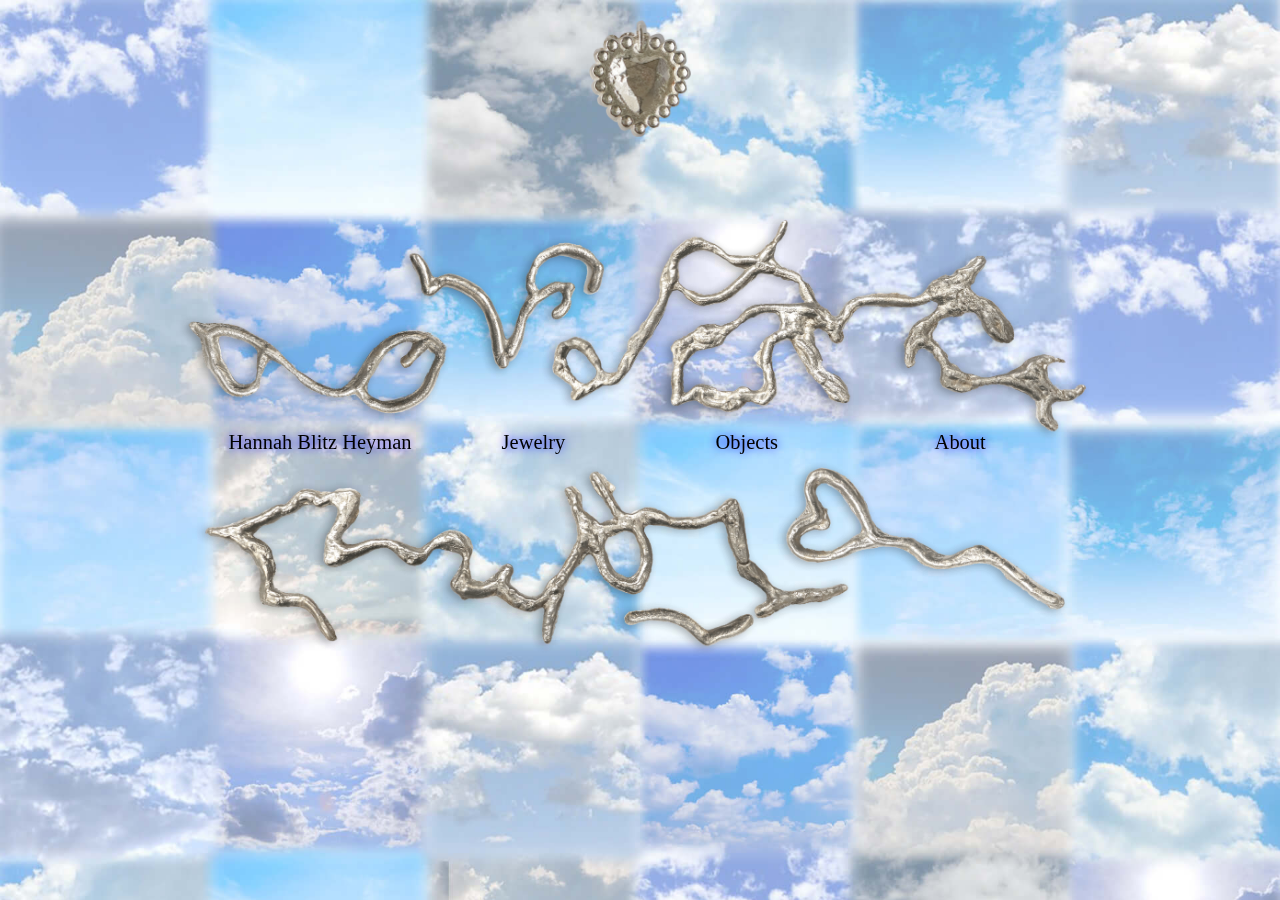
<file: index.html>
<!DOCTYPE html>
<html lang="en">
<head>
  <title>Hannah Blitz Heyman</title>
  <meta charset="utf-8">
  <meta http-equiv="X-UA-Compatible" content="IE=edge">
  <meta name="viewport" content="width=device-width, initial-scale=1">

  <!-- import the webpage's stylesheet -->
  <link rel="stylesheet" href="css/reset.css">
  <link rel="stylesheet" href="css/style.css">

  <link rel="icon" href="assets/favicon/favicon-16x16.png" type="image/png" sizes="16x16">

  <!-- import the webpage's javascript file -->
    <!-- <script src="js/jquery-3.3.1.min.js" defer></script>
      <script src="js/script.js" defer></script> -->
    </head>  

    <body>
      <div class="sky-background sky-background-medium"><img src="assets/bg/himmel.jpg"><img src="assets/bg/himmel.jpg"></div>
      <div class="sky-background sky-background-big"><img src="assets/bg/Himmel webb 8 rutor.jpg"><img src="assets/bg/Himmel webb 8 rutor.jpg"></div>
      <div class="sky-background sky-background-small"><img src="assets/bg/Himmel mobil.jpeg"><img src="assets/bg/Himmel mobil.jpeg"></div>

      <div id="small-heart">
          <img  src="assets/heart.png" id="mobile-heart">
          <a href="index.html"><img src="assets/heart.png" id="desktop-heart"></a>
      </div>

      <div id="mobile-menu-parent-startpage">
        <div id="mobile-menu-parent">
          <img src="assets/bg/Himmel mobil.jpeg" loading="lazy" src="assets/bg/Himmel mobil.jpeg">
            <div id="mobile-menu">
              <a href="index.html">Hannah Blitz Heyman<br></a>
              <a href="jewelry.html">Jewelry</a>
              <a href="objects.html">Objects</a>
              <a href="about.html">About</a>
            </div>
          </div>
        </div>

      <div id="startpage-container">
        <div class="menu">
          <div class="grid-item"></div>
          <div class="grid-item"><a href="index.html">Hannah Blitz Heyman</a></div>
          <div class="grid-item"><a href="jewelry.html">Jewelry</a></div>
          <div class="grid-item"><a href="objects.html">Objects</a></div>
          <div class="grid-item"><a href="about.html">About</a></div>
          <div class="grid-item"></div>
        </div>

        <div id="ornament"><img src="assets/ornament.png"></div>

      </div>


    </body>

    </html>
</file>
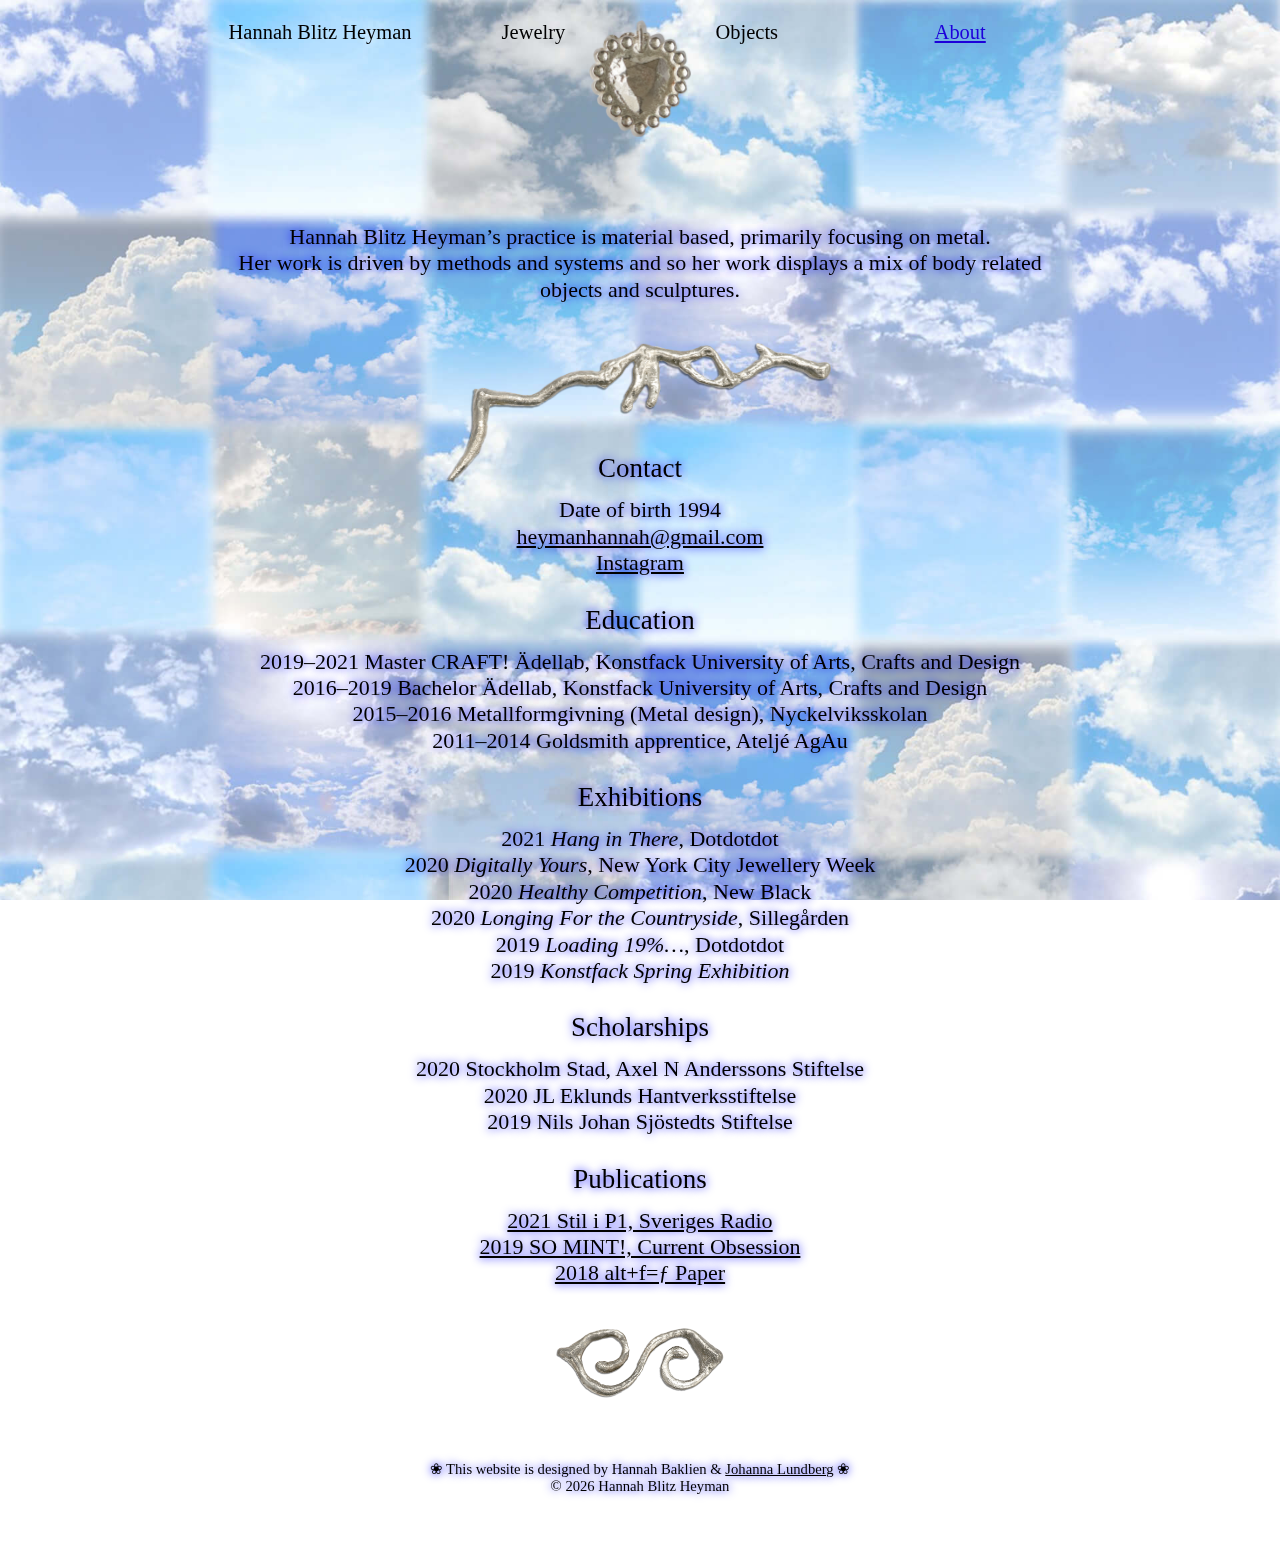
<file: about.html>
<!DOCTYPE html>
<html lang="en">
  <head>
    <title>Hannah Blitz Heyman</title>
    <meta charset="utf-8">
    <meta http-equiv="X-UA-Compatible" content="IE=edge">
    <meta name="viewport" content="width=device-width, initial-scale=1">
    <meta name="keywords" content="Jewelry, Hannah, Blitz-Heyman, Blitz, Heyman, Artist, Stockholm, Konstfack">
    <!-- import the webpage's stylesheet -->
    <link rel="stylesheet" href="css/reset.css">
    <link rel="stylesheet" href="css/style.css">
    
    <!-- import the webpage's javascript file -->
    <script src="js/slider.js"></script> 
    <!-- <script src="js/jquery-3.3.1.min.js" defer></script> -->
    <!-- <script src="js/script.js" defer></script> -->
  </head>  


  <body>
    <div class="sky-background sky-background-medium"><img src="assets/bg/himmel.jpg"><img src="assets/bg/himmel.jpg"></div>
     <div class="sky-background sky-background-big"><img src="assets/bg/Himmel webb 8 rutor.jpg"><img src="assets/bg/Himmel webb 8 rutor.jpg"></div>
      <div class="sky-background sky-background-small"><img src="assets/bg/Himmel mobil.jpeg"><img src="assets/bg/Himmel mobil.jpeg"></div>

    <div class="menu">
        <div class="grid-item"></div>
        <div class="grid-item"><a href="index.html">Hannah Blitz Heyman<br></a></div>
        <div class="grid-item"><a href="jewelry.html">Jewelry</a></div>
        <div class="grid-item"><a href="objects.html">Objects</a></div>
        <div class="grid-item"><a href="about.html" class="active">About</a></div>
        <div class="grid-item"></div>
      </div>

      <div id="small-heart">
          <img onclick="mobileMenu()" src="assets/heart.png" id="mobile-heart">
          <a href="index.html"><img src="assets/heart.png" id="desktop-heart"></a>
      </div>

      <div id="mobile-menu-parent">
        <img src="assets/bg/Himmel mobil.jpeg" loading="lazy" src="assets/bg/Himmel mobil.jpeg">
          <div id="mobile-menu">
            <a href="index.html">Hannah Blitz Heyman<br></a>
            <a href="jewelry.html">Jewelry</a>
            <a href="objects.html">Objects</a>
            <a href="about.html">About</a>
          </div>
        </div>

      <div id="text-container">
        <p id="intro"><span class="no-break">Hannah Blitz Heyman’s practice is material based, primarily focusing on metal. <br class="mobile-break-none">
        Her work is driven by methods and systems and so her work displays a mix of body related objects and sculptures. </p>
        <img id="ornament-1" src="assets/ornament/Figur 18-drop shadow.png">
        <h2>Contact</h2>
        <p>Date of birth 1994<br>
        <a href="mailto:heymanhannah@gmail.com">heymanhannah@gmail.com</a><br>
        <a href="https://www.instagram.com/blitzheyman/" target="_blank">Instagram</a>
        </p> 
        <h2>Education</h2>
        <p>2019–2021 Master CRAFT! Ädellab, Konstfack University of Arts, Crafts and Design<br>
        2016–2019 Bachelor Ädellab, Konstfack University of Arts, Crafts and Design<br>
        2015–2016 Metallformgivning (Metal design), Nyckelviksskolan<br>
        2011–2014 Goldsmith apprentice, Ateljé AgAu</p>
        <h2>Exhibitions</h2>
        <p>2021 <i>Hang in There</i>, Dotdotdot<br>
        2020 <i>Digitally Yours</i>, New York City Jewellery Week<br>
        2020 <i>Healthy Competition</i>, New Black<br>
        2020 <i>Longing For the Countryside</i>, Sillegården<br>
        2019 <i>Loading 19%…</i>, Dotdotdot<br>
        2019 <i>Konstfack Spring Exhibition</i></p>
        <h2>Scholarships</h2>
        <p>2020 Stockholm Stad, Axel N Anderssons Stiftelse<br>
        2020 JL Eklunds Hantverksstiftelse<br>
        2019 Nils Johan Sjöstedts Stiftelse</p>
        <h2>Publications</h2>
        <p><a href="https://sverigesradio.se/avsnitt/1633740" target="_blank">2021 Stil i P1, Sveriges Radio</a><br>
        <a href="https://www.current-obsession.com/so-mint-when-you-believe-faking-it-by-hannah-blitz-heyman/" target="_blank">2019 SO MINT!, Current Obsession</a><br>
        <a href="www.altfpaper.com/" target="_blank">2018 alt+f=ƒ Paper</a></p>
        <img id="ornament-2" src="assets/ornament/Figur 9-drop shadow.png">
        
        <p id="footer-text">
          ❀ This website is designed by Hannah Baklien & <a href="https://www.johannalundberg.nu">Johanna Lundberg</a> ❀ <br>
          &copy; <script type="text/javascript">document.write(new Date().getFullYear());</script> Hannah Blitz Heyman
        </p>
      </div>

    
  </body>

  <script type="text/javascript">
        function mobileMenu() {
          var x = document.getElementById("mobile-menu-parent");
          if (x.style.visibility === "visible") {
            x.style.visibility = "hidden";
          } else {
            x.style.visibility = "visible";
          }
        }

    </script>
</html>
</file>
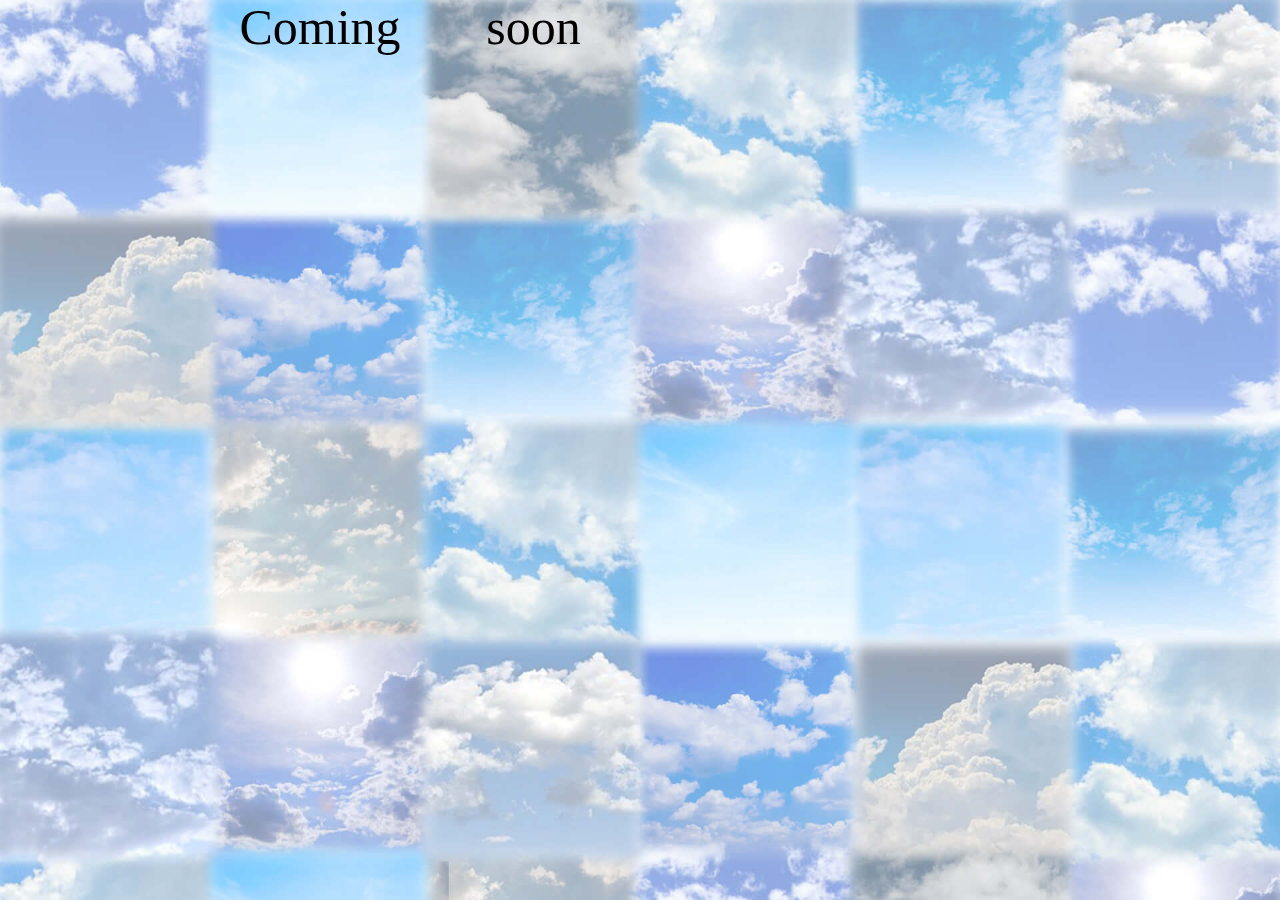
<file: comingsoon.html>
<!DOCTYPE html>
<html lang="en">
  <head>
    <title>Hannah Blitz Heyman</title>
    <meta charset="utf-8">
    <meta http-equiv="X-UA-Compatible" content="IE=edge">
    <meta name="viewport" content="width=device-width, initial-scale=1">
    
    <!-- import the webpage's stylesheet -->
    <link rel="stylesheet" href="css/reset.css">
    <link rel="stylesheet" href="css/style.css">

    <link rel="icon" href="assets/favicon/favicon-16x16.png" type="image/png" sizes="16x16">
    
    <!-- import the webpage's javascript file -->
    <!-- <script src="js/jquery-3.3.1.min.js" defer></script>
    <script src="js/script.js" defer></script> -->
  </head>  

  <body>
    <div class="sky-background sky-background-medium"><img src="assets/bg/himmel.jpg"><img src="assets/bg/himmel.jpg"></div>
     <div class="sky-background sky-background-big"><img src="assets/bg/Himmel webb 8 rutor.jpg"><img src="assets/bg/Himmel webb 8 rutor.jpg"></div>
      <div class="sky-background sky-background-small"><img src="assets/bg/Himmel mobil.jpeg"><img src="assets/bg/Himmel mobil.jpeg"></div>

    <div class="menu">
        <div class="grid-item"></div>
        <div class="grid-item"><p>Coming </p></div>
        <div class="grid-item"><p>soon</p></div>
      </div>


    
  </body>
</html>
</file>
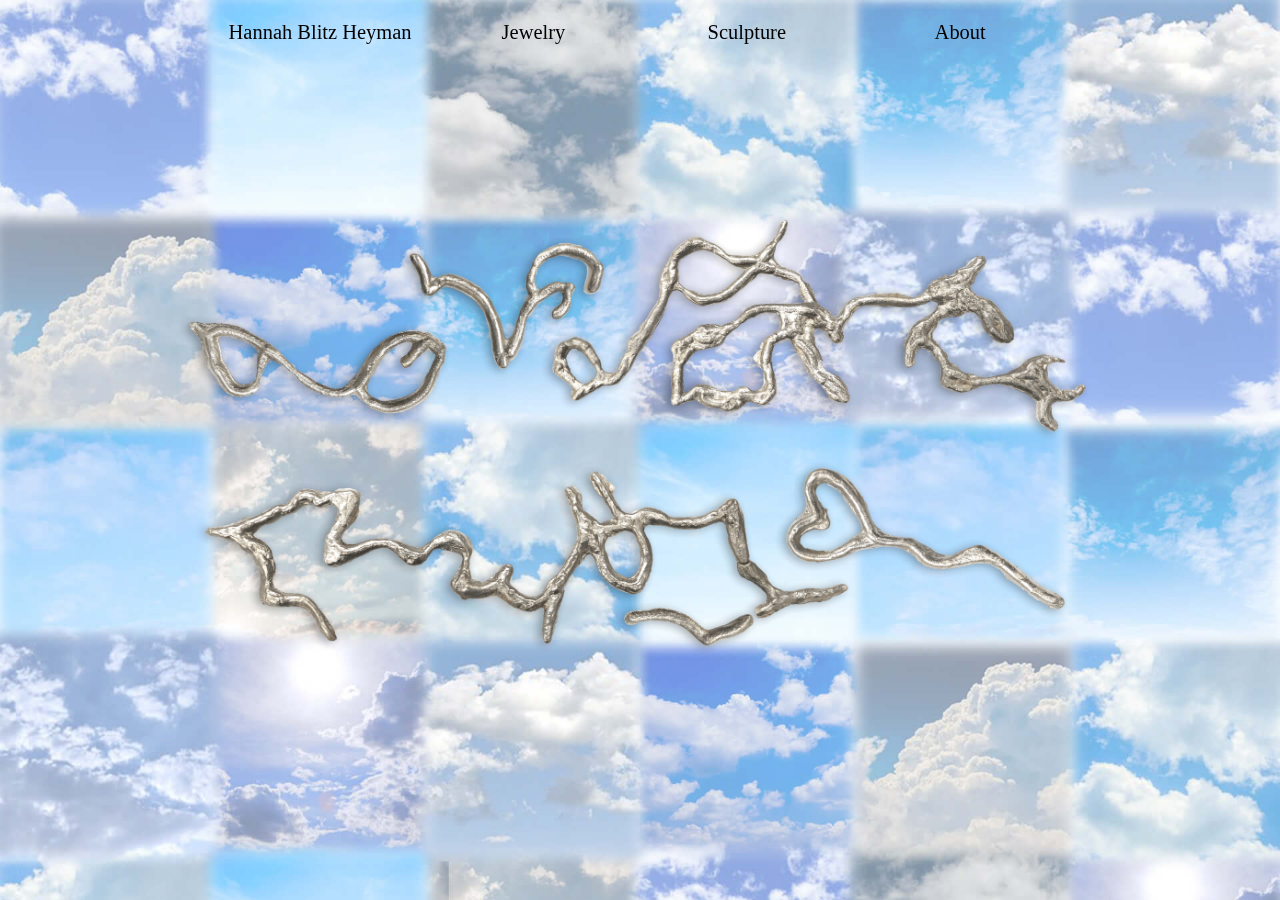
<file: index2.html>
<!DOCTYPE html>
<html lang="en">
  <head>
    <title>Hannah Blitz Heyman</title>
    <meta charset="utf-8">
    <meta http-equiv="X-UA-Compatible" content="IE=edge">
    <meta name="viewport" content="width=device-width, initial-scale=1">
    
    <!-- import the webpage's stylesheet -->
    <link rel="stylesheet" href="css/reset.css">
    <link rel="stylesheet" href="css/style.css">

    <link rel="icon" href="assets/favicon/favicon-16x16.png" type="image/png" sizes="16x16">
    
    <!-- import the webpage's javascript file -->
    <!-- <script src="js/jquery-3.3.1.min.js" defer></script>
    <script src="js/script.js" defer></script> -->
  </head>  

  <body>
    <div class="sky-background sky-background-medium"><img src="assets/bg/himmel.jpg"><img src="assets/bg/himmel.jpg"></div>
     <div class="sky-background sky-background-big"><img src="assets/bg/Himmel webb 8 rutor.jpg"><img src="assets/bg/Himmel webb 8 rutor.jpg"></div>
      <div class="sky-background sky-background-small"><img src="assets/bg/Himmel mobil.jpeg"><img src="assets/bg/Himmel mobil.jpeg"></div>

      <div class="menu ">
        <div class="grid-item"></div>
        <div class="grid-item"><a href="index.html"></a></div>
        <div class="grid-item"></div>
        <div class="grid-item"></div>
        <div class="grid-item"></div>
        <div class="grid-item"></div>
      </div>



    <div class="menu startpage">
        <div class="grid-item"></div>
        <div class="grid-item"><a href="index.html">Hannah Blitz Heyman</a></div>
        <div class="grid-item"><a href="jewelry.html">Jewelry</a></div>
        <div class="grid-item"><a href="sculpture.html">Sculpture</a></div>
        <div class="grid-item"><a href="about.html">About</a></div>
        <div class="grid-item"></div>
      </div>

      <div id="ornament"><img src="assets/ornament.png"></div>

    
  </body>
</html>
</file>
<file: css/style.css>
:root {

}

body {
  margin: 0
  width: 100vw;
  height: 100vh;
  top: 0;
  -webkit-overflow-scrolling: touch;
  -webkit-font-smoothing: antialiased;
  font-smoothing: antialiased;
  text-rendering: optimizeLegibility;
}

::selection {
  background: lightgrey;
}

i {
  font-style: italic;
}

/*MENU*/

.menu {
  position: fixed;
  top: 20px;
  width: 100vw;
  height: 0px;
  display: grid;
  z-index: 100;
  grid-template-columns: 16.67vw 16.67vw 16.67vw 16.67vw 16.67vw 16.66vw;
  font-size: 12px;
}

.menu .grid-item {
  height: 0;
  line-height: 14px;
}

.menu a {
  font-size: 1.6vw;
  text-decoration: none;
  color: black;
}

.menu a:hover {
  color: rgb(29, 0, 218);
  text-decoration: underline;
}

.menu .active{
  color: rgb(29, 0, 218);
  text-decoration: underline;
}


#small-heart {
  position: fixed;
  z-index: 150;
}
  #small-heart #desktop-heart {
    width: 8vw;
    top: 20px;
    position: absolute;
    left: 46vw;
  }

  #small-heart #mobile-heart {
    display: none;
    width: 16vw;
    top: 20px;
    position: absolute;
    left: 42vw;
  }

#mobile-menu-parent {
  width: 100vw;
  height: 100vh;
  z-index: 100;
  visibility: hidden;
  position: fixed;
}
  #mobile-menu-parent img {
    width: 100vw;
  }
#mobile-menu {
  text-align: center;
  top: 20vh;
  /*-ms-transform: translateY(-50%);
    transform: translateY(-50%);*/
  position: absolute;
  margin-top: 22px;
}

  #mobile-menu a {
    display: block;
    font-size: 19pt;
    text-decoration: none;
    color: black;
    width: 100vw;
    line-height: 3.5;
    text-shadow: 0 0 10px blue;
  }

#mobile-menu-parent-startpage #mobile-menu-parent {
  visibility: hidden;
}


/*STARTPAGE*/

#startpage-container {
  height: 100vh;
  width: 100vw;
}
  
  #startpage-container .menu {
    margin: -20px 0 0 0;
    position: absolute;
    top: 50%;
    -ms-transform: translateY(-50%);
    transform: translateY(-50%);
    text-shadow: 0 0 10px blue;
  }

#ornament {
   margin: 0;
   position: absolute;
   top: 50%;
   left: 50%;
   -ms-transform: translate(-50%, -50%);
   transform: translate(-50%, -50%);
}

  #ornament img {
    width: 80vw;
  }

/*SKY-BACKGROUND*/
#background-container {
  width: 100vw;
  height: 100vh;
  position: absolute;
  overflow: hidden;
}

.sky-background {
  position: fixed;
  width: 100vw;
  height: 100vh;
  top:0;
  overflow: hidden;
}

.sky-background img{
  width: 100vw;
}

.sky-background-medium {
  display: block;
}

.sky-background-small, .sky-background-big {
  display: none;
}



/*SLIDE-SHOW*/

#slideshow {
  position: fixed;
  top: 0;
  left: 0;
  right: 0;
  bottom: 0;
  z-index: 200;
  display: none;

  -webkit-touch-callout: none; /* iOS Safari */
  -webkit-user-select: none; /* Safari */
   -khtml-user-select: none; /* Konqueror HTML */
     -moz-user-select: none; /* Firefox */
      -ms-user-select: none; /* Internet Explorer/Edge */
          user-select: none; /* Non-prefixed version, currently
                                supported by Chrome and Opera */
}

#slideshow img {
  position: absolute;
  left: 50vw;
  top: 5em;
  transform: translate(-50%, 0);
  max-width: calc(100vw - 10em);
  max-height: 75vh;
  cursor: crosshair;
  box-shadow: 0px 0px 100px #cbff00;
  border-radius: 5px;
}

#slideshow a  {
  position: absolute;
  bottom: 0;
  left: 50%;
  transform: translate(-50%, 0);
  width: 100vw;
  height: 22vh;
  text-align: center;
  line-height: 20vh;
  cursor: pointer;
  color: black;
}

/*...*/

.filter {
  filter: blur(5px);
  transition: 0.5s;
  width: 100vw;
  height: 100vh;
}

/*GRID*/
.grid-container {
  z-index: 2;
  position: absolute;
  width: 100vw;
  height: auto;
  display: grid;
  grid-template-columns: 16.667vw 16.667vw 16.667vw 16.667vw 16.667vw 16.667vw;
  grid-template-rows: 16.667vw  16.667vw 16.667vw 16.667vw 16.667vw 16.667vw 16.667vw 16.667vw 16.667vw 16.667vw 16.667vw 16.667vw;
  align-items: center;
  /*scroll-snap-type: y mandatory;*/
}

.grid-item {
  text-align: center;
  font-size: 37px;
  object-fit: cover;
  /*scroll-snap-align: start;*/
}

.grid-item img {
  width: 16.667vw;
  height: 16.667vw;
  object-fit: cover;
  box-shadow: 0px 0px 20px #cbff00;
  cursor: pointer;
}

/*IMAGE-DESCRIPTION*/

.empty {
  margin:10px; /*Detta är marginal för texten*/
}

.image-description-left, .image-description-right {
  height: 100%;
  width: 100%;
  transition: 0.6s;
  font-size: 14px;
  line-height: 1;
  width: 100%;
  height: 100%;
  opacity: 0;
  cursor: pointer;
}
.image-description-left {
  padding: 40% 100% 40% 0;
}
.image-description-right {
  padding: 40% 0 40% 110%;
  float: right;
}

.image-description-left:hover, .image-description-right:hover{
  opacity: 1;
}

.mobile-text {
  display: none;
}

/*TEXT STYLE*/
.title {
  font-size: 16px;
  display: block;
  margin-bottom: 5px;
}

.material, .year {
  font-style: italic;
  font-size: 12px;
  display: block;
  margin-bottom: 5px;
  line-height: 1.2;
}

.year {
  font-style: normal;
}

.grid-container a{
  color: black;
  font-size: 12px;
}

/*TYPOGRAPHY*/
h1 {
  font-size: 23px;
  font-style: italic;
  font-weight: 400;
  color: green;
}

p {
  font-size: 50px;
}

/*ABOUT*/

#text-container {
  width: 66vw;
  position: absolute;
  top: 17.5vw;
  text-align: center;
  margin-left:17vw;
  text-shadow: 0 0 10px blue;
}


#text-container h2 {
  font-size: 27px;
  margin: 30px 0 15px 0;
}

#text-container p {
  font-size: 22px;
  line-height: 1.2;
}

#text-container a {
  color: black;
}

#text-container a:hover {
  /*color: blue;*/
  background:#dfff5e;
}

#text-container #footer-text{
  font-size: 11pt;
  margin:20px 0 60px 0;
}

#objects-copyright p, #jewelry-copyright p {
  font-size: 11pt;
  text-align: center;
}

#objects-copyright, #jewelry-copyright {
  position: absolute;
  width: 100vw;
  height: 40px;
  display: block;
}

  #jewelry-copyright {
    top:calc(16.667vw*12);
  }

  #objects-copyright {
    top:calc(16.667vw*14);
  }

#text-container img {
  /*width: 50%;*/
}

#ornament-1 {
  width: 50%;
  margin-top: 3%;
  margin-bottom: -9%;
}

#ornament-2 {
  width: 21%;
  margin-top: 4%;
  margin-bottom: 4%;
}


@media (min-aspect-ratio: 16/9) {
}
@media (max-aspect-ratio: 16/9) {

}

@media only screen and (max-width: 900px) {
}

@media only screen and (max-width: 600px) { /*mobile*/

  .sky-background-small {
    display: block;
  }

  .grid-container {
    left: 10vw;
    width: 75vw;
    grid-template-columns: 80vw;
    grid-template-rows: auto  ;
    grid-row-gap:50px;
    margin-top: 80px;
  }
  .grid-item img {
    width: 80vw;
    height: 80vw;
  }

  .mobile-text {
    display: block;
    height: 100%;
    width: 100%;
    font-size: 16px;
    line-height: 1;
    text-align: center;
    margin-top: -40px
  }

  #text-container p {
    font-size: 4.1vw;
}
#text-container {
    width: 90vw;
    margin-left: 5vw;
}

  .image-description-left, .image-description-right, .empty, .sky-background-medium, #objects-copyright, #jewelry-copyright, .menu, #desktop-heart, #startpage-container, .mobile-break-none {
    display: none;
  }
  
  #small-heart #mobile-heart {
    display: block;
  }

  #mobile-menu-parent-startpage #mobile-menu-parent {
  visibility: visible;
  }

  #text-container {
  top: 27.5vw;
  }

  #slideshow img {
  max-width: calc(100vw - 2em);
  max-height: 90vh;
}


}

@media only screen and (min-width: 1500px) { /*stor desktop*/

  .sky-background-medium {
    display: none;
  }
  .sky-background-big {
    display: block;
  }
  .grid-container {
    left: 12.5vw;
    width: 75vw;
    grid-template-columns: 12.5vw 12.5vw 12.5vw 12.5vw 12.5vw 12.5vw;
    grid-template-rows: 12.5vw 12.5vw 12.5vw 12.5vw 12.5vw 12.5vw 12.5vw 12.5vw 12.5vw 12.5vw 12.5vw 12.5vw;
  }
  .grid-item img {
    width: 12.5vw;
    height: 12.5vw;
  }

  .menu {
    left: 12.5vw;
    width: 75vw;
    grid-template-columns: 12.5vw 12.5vw 12.5vw 12.5vw 12.5vw 12.5vw;
    grid-template-rows: 12.5vw 12.5vw 12.5vw 12.5vw 12.5vw 12.5vw 12.5vw 12.5vw 12.5vw 12.5vw 12.5vw 12.5vw;
  }

  .menu a {
    font-size: 1vw;
  }


  #text-container {
    width: 50vw;
    top: 16.667vw;
    margin-left:25vw;
  }

  #jewelry-copyright {
  top:calc(12.5vw*12);
  }
  #objects-copyright {
  top:calc(12.5vw*14);
  }

  #ornament img {
    width: 65vw;
  }

    #small-heart #desktop-heart {
    width: 6vw;
    left: 47vw;
  }

}
</file>
